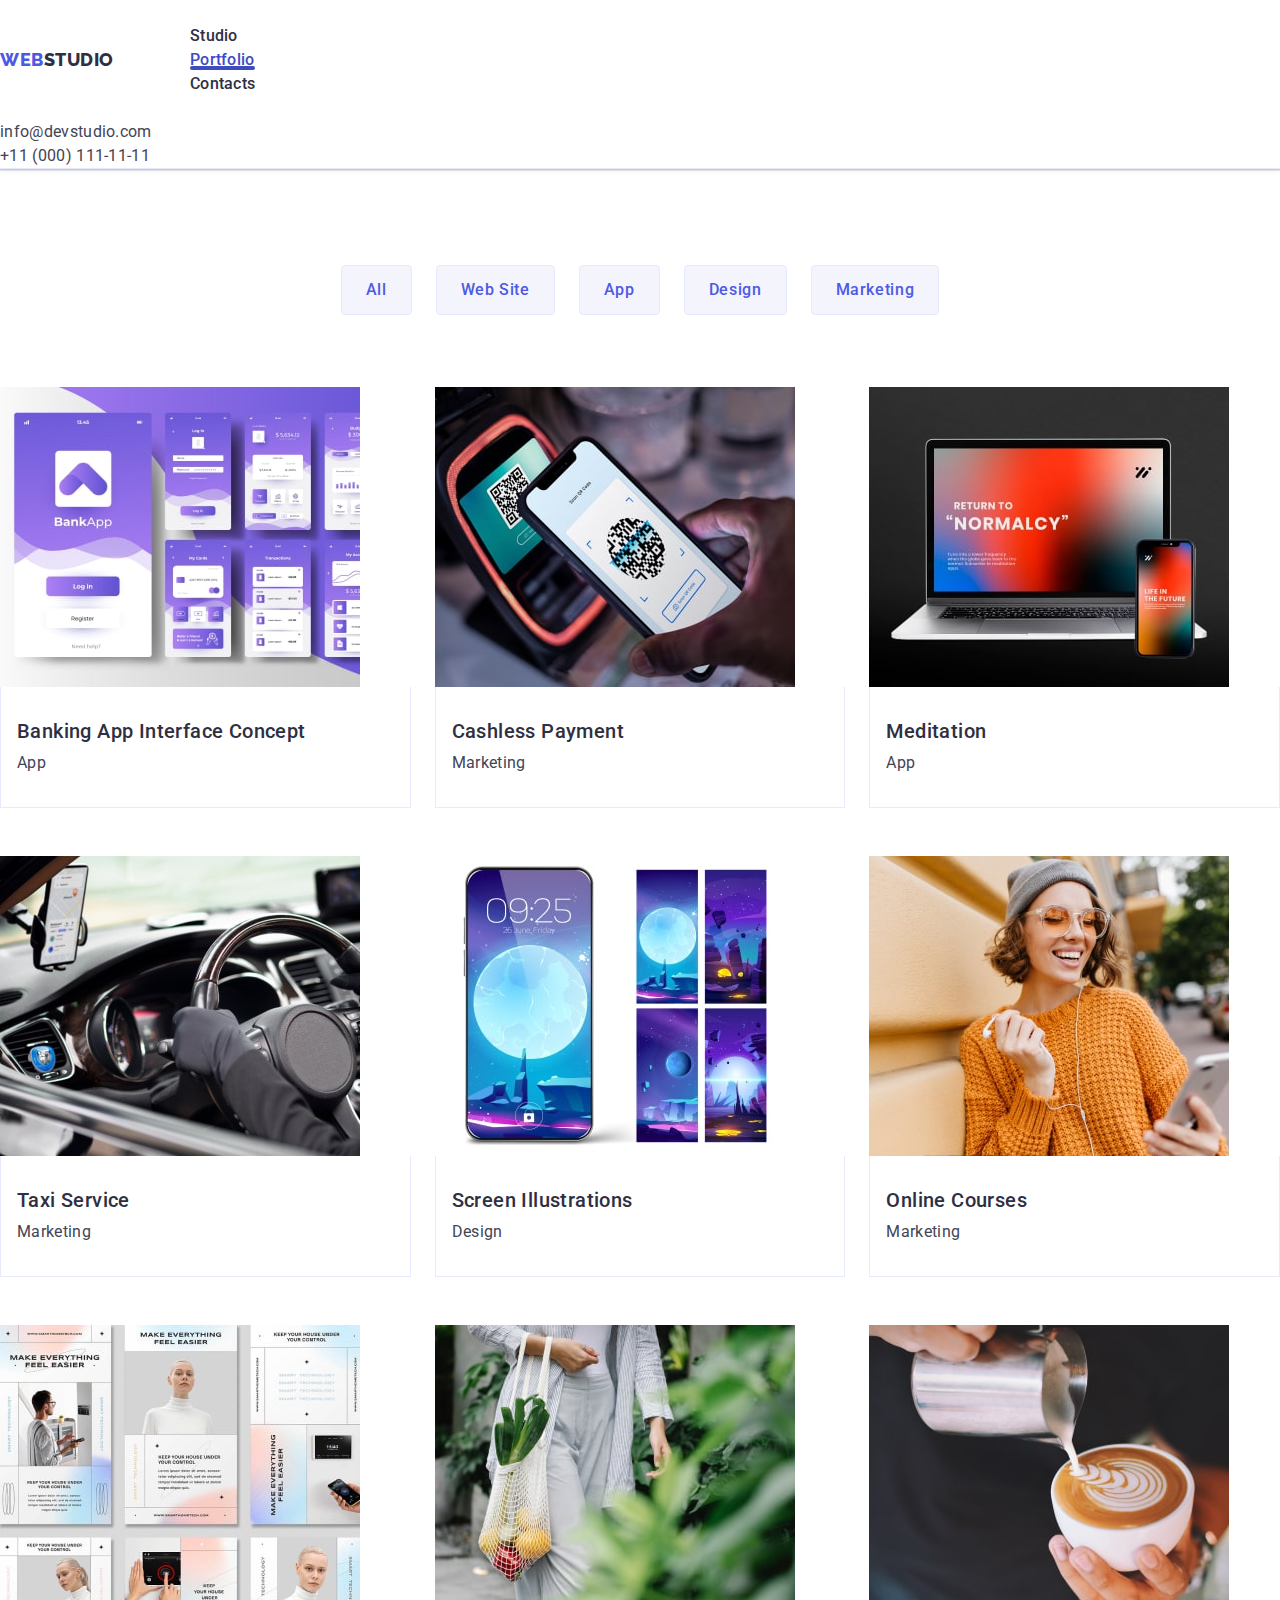
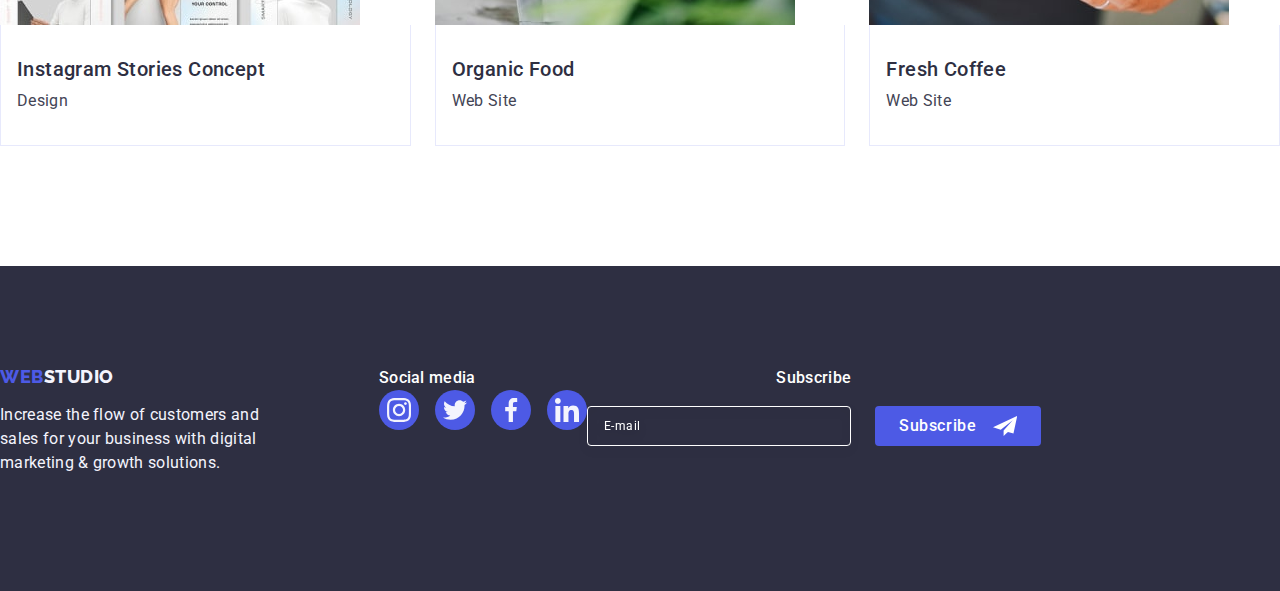
<file: portfolio.html>
<!DOCTYPE html>
<html lang="en">

<head>
    <meta charset="UTF-8">
    <meta http-equiv="X-UA-Compatible" content="IE=edge">
    <meta name="viewport" content="width=device-width, initial-scale=1.0">
    <link rel="stylesheet" href="https://cdn.jsdelivr.net/npm/modern-normalize@2.0.0/modern-normalize.min.css">

    <title>WebStudio</title>
    <link rel="preconnect" href="https://fonts.googleapis.com">
    <link rel="preconnect" href="https://fonts.gstatic.com" crossorigin>
    <link rel="preconnect" href="https://fonts.gstatic.com" crossorigin>
    <link href="https://fonts.googleapis.com/css2?family=Raleway:wght@800&family=Roboto:wght@400;500;700&display=swap"
        rel="stylesheet">
    <link href="./css/style.css" rel="stylesheet" />

</head>

<body>
    <header class="header link">
        <div class="container header-container">
            <nav class="header-nav-lu link">
                <a class="logo-link link" href="./index.html">WEB<span class="span-logo">Studio</span></a>
                <ul class="header-nav-item list">
                    <li><a href="./index.html" class="header-nav-li link">Studio</a></li>
                    <li><a href="./portfolio.html" class="header-nav-li link current">Portfolio</a></li>
                    <li><a href="" class="header-nav-li link">Contacts</a></li>
                </ul>
            </nav>
    
            <address class="address">
                <ul class="address-item list">
                    <li><a href="mailto:info@devstudio.com" class="address-li link">info@devstudio.com</a></li>
                    <li><a href="tel:+110001111111" class="address-li link">+11 (000) 111-11-11</a></li>
                </ul>
            </address>
        </div>
    </header>

    <!-- Main content -->
<main>
    <section class="filter">
        <div class="container">
            <h1 class="filter-title visually-hidden">Filter</h1>
            <ul class="list-div list">
                <li><button type="button" class="button-all">All</button></li>
                <li><button type="button" class="button-all">Web Site</button></li>
                <li><button type="button" class="button-all">App</button></li>
                <li><button type="button" class="button-all">Design</button></li>
                <li><button type="button" class="button-all">Marketing</button></li>
            </ul>
            <ul class="portfolio-ul list">
                <li class="portfolio-list">
                    <a href="#" class="link-category link">
                        <div class="link-container">
                            <img src="./images/Banking.jpg" alt="Banking App" width="360" height="300" class="portfolio-li">
                            <p class="portfolio-strategy-p">14 Stylish and User-Friendly App Design Concepts · Task Manager
                                App ·
                                Calorie Tracker App · Exotic Fruit Ecommerce App · Cloud Storage App</p>
                        </div>
                        <div class="app-box">
                            <h2 class="tittle-box tittle">Banking App Interface Concept</h2>
                            <p class="category">App</p>
                        </div>
                    </a>
                </li>
                <li class="portfolio-list">
                    <a href="#" class="link-category link">
                        <div class="link-container">
                            <img src="./images/Payment.jpg" alt="Cashless Payment" width="360" height="300"
                                class="portfolio-li">
                            <p class="portfolio-strategy-p">14 Stylish and User-Friendly App Design Concepts · Task Manager
                                App ·
                                Calorie Tracker App · Exotic Fruit Ecommerce App · Cloud Storage App</p>
                        </div>
                        <div class="app-box">
                            <h2 class="tittle-box tittle">Cashless Payment</h2>
                            <p class="category">Marketing</p>
                        </div>
                    </a>
                </li>
                <li class="portfolio-list">
                    <a href="#" class="link-category link">

                        <div class="link-container">
                            <img src="./images/Meditation.jpg" alt="Meditation" width="360" height="300"
                                class="portfolio-li">
                            <p class="portfolio-strategy-p">14 Stylish and User-Friendly App Design Concepts · Task Manager
                                App ·
                                Calorie Tracker App · Exotic Fruit Ecommerce App · Cloud Storage App</p>
                        </div>
                        <div class="app-box">
                            <h2 class="tittle-box tittle">Meditation</h2>
                            <p class="category">App</p>
                        </div>
                    </a>
                </li>
                <li class="portfolio-list">
                    <a href="#" class="link-category link">

                        <div class="link-container">
                            <img src="./images/Taxi.jpg" alt="Taxi Service" width="360" height="300" class="portfolio-li">
                            <p class="portfolio-strategy-p">14 Stylish and User-Friendly App Design Concepts · Task Manager
                                App ·
                                Calorie Tracker App · Exotic Fruit Ecommerce App · Cloud Storage App</p>
                        </div>
                        <div class="app-box">
                            <h2 class="tittle-box tittle">Taxi Service</h2>
                            <p class="category">Marketing</p>
                        </div>
                    </a>
                </li>
                <li class="portfolio-list">
                    <a href="#" class="link-category link">

                        <div class="link-container">
                            <img src="./images/Illustrations.jpg" alt="Screen Illustrations" width="360" height="300"
                                class="portfolio-li">
                            <p class="portfolio-strategy-p">14 Stylish and User-Friendly App Design Concepts · Task Manager
                                App ·
                                Calorie Tracker App · Exotic Fruit Ecommerce App · Cloud Storage App</p>
                        </div>
                        <div class="app-box">
                            <h2 class="tittle-box tittle">Screen Illustrations</h2>
                            <p class="category">Design</p>
                        </div>
                    </a>
                </li>
                <li class="portfolio-list">
                    <a href="#" class="link-category link">

                        <div class="link-container">
                            <img src="./images/Online.jpg" alt="Online Courses" width="360" height="300"
                                class="portfolio-li">
                            <p class="portfolio-strategy-p">14 Stylish and User-Friendly App Design Concepts · Task Manager
                                App ·
                                Calorie Tracker App · Exotic Fruit Ecommerce App · Cloud Storage App</p>
                        </div>
                        <div class="app-box">
                            <h2 class="tittle-box tittle">Online Courses</h2>
                            <p class="category">Marketing</p>
                        </div>
                    </a>
                </li>
                <li class="portfolio-list">
                    <a href="#" class="link-category link">

                        <div class="link-container">
                            <img src="./images/Instagram.jpg" alt="Instagram Stories Concept" width="360" height="300"
                                class="portfolio-li">
                            <p class="portfolio-strategy-p">14 Stylish and User-Friendly App Design Concepts · Task Manager
                                App ·
                                Calorie Tracker App · Exotic Fruit Ecommerce App · Cloud Storage App</p>
                        </div>
                        <div class="app-box">
                            <h2 class="tittle-box tittle">Instagram Stories Concept</h2>
                            <p class="category">Design</p>
                        </div>
                    </a>
                </li>
                <li class="portfolio-list">
                    <a href="#" class="link-category link">

                        <div class="link-container">
                            <img src="./images/Organic.jpg" alt="Organic Food" width="360" height="300"
                                class="portfolio-li">
                            <p class="portfolio-strategy-p">14 Stylish and User-Friendly App Design Concepts · Task Manager
                                App ·
                                Calorie Tracker App · Exotic Fruit Ecommerce App · Cloud Storage App</p>
                        </div>
                        <div class="app-box">
                            <h2 class="tittle-box tittle">Organic Food</h2>
                            <p class="category">Web Site</p>
                        </div>
                    </a>
                </li>
                <li class="portfolio-list">
                    <a href="#" class="link-category link">

                        <div class="link-container">
                            <img src="./images/Coffee.jpg" alt="Fresh Coffee" width="360" height="300" class="portfolio-li">
                            <p class="portfolio-strategy-p">14 Stylish and User-Friendly App Design Concepts · Task Manager
                                App ·
                                Calorie Tracker App · Exotic Fruit Ecommerce App · Cloud Storage App</p>
                        </div>
                        <div class="app-box">
                            <h2 class="tittle-box tittle">Fresh Coffee</h2>
                            <p class="category">Web Site</p>
                        </div>
                    </a>
                </li>
            </ul>
        </div>   
    </section>
</main>

<!-- Footer -->
    <footer class="footer">
        <div class="form-unique container">
            <div class="footer-box">
                <a href="./index.html" class="link">Web<span class="link-web">Studio</span></a>
                <p class="text">
                    Increase the flow of customers and<br />sales for your business with
                    digital<br />marketing & growth solutions.
                </p>
            </div>
            <div class="footer-sm">
                <p class="footer-sm-p">Social media</p>
                <ul class="footer-icons list">
                    <li class="fourth-item">
                        <a class="footer-icon-svg link" href="#">
                            <svg class="footer-icon" width="24" height="24">
                                <use href="./images/icons.svg#icon-instagram-2"></use>
                            </svg>
                        </a>
                    </li>
                    <li class="fourth-item">
                        <a class="footer-icon-svg link" href="#">
                            <svg class="footer-icon" width="24" height="24">
                                <use href="./images/icons.svg#icon-twitter-1"></use>
                            </svg>
                        </a>
                    </li>
                    <li class="fourth-item">
                        <a class="footer-icon-svg link" href="#">
                            <svg class="footer-icon" width="24" height="24">
                                <use href="./images/icons.svg#icon-facebook-1"></use>
                            </svg>
                        </a>
                    </li>
                    <li class="fourth-item">
                        <a class="footer-icon-svg link" href="#">
                            <svg class="footer-icon" width="24" height="24">
                                <use href="./images/icons.svg#icon-linkedin-1"></use>
                            </svg>
                        </a>
                    </li>
                </ul>
            </div>
            <div class="footer-box-form">
                <p class="input-footer-title">Subscribe</p>
                <form class="footer-form">
                    <label class="footer-label">
                        <input type="email" placeholder="E-mail" class="footer-input" name="footer-email">
                    </label>
                    <button type="submit" class="footer-btn">Subscribe
                        <svg class="footer__btn-svg" width="24" height="24">
                            <use href="./images/icons.svg#icon-icon-send"></use>
                        </svg>
                    </button>
                </form>
            </div>
    
        </div>
    </footer>
</file>
<file: css/style.css>
p, h1, h2, h3 {
margin: 0;
}

a {
  text-decoration: none;
}

ul {
  list-style-type: none;
  margin-top: 0;
  margin-bottom: 0;
  padding-left: 0;
}

img {
  display: block;
}

.list {
  list-style: none;
  padding-left: 0;
  margin: 0;
}

.header {
border-bottom: 1px solid #e7e9fc;
box-shadow: 0px 2px 1px rgba(46, 47, 66, 0.08), 
0px 1px 1px rgba(46, 47, 66, 0.16), 0px 1px 6px rgba(46, 47, 66, 0.08);
}


/*.container {
  width: 1158px;
  margin: 0 auto;
  padding-right: 15px;
  padding-left: 15px;
}*/

 .current::after {
  content: "";
 position: absolute;
 left: 0;
 bottom: -1px;
 background-color: #404bbf;
 height: 4px;
 border-radius: 2px;
 display: block;
 width: 100%;
 }

.current {
  color: #404BBF;
}

/*.header-container {
  display: flex;
  align-items: center;
}*/

.container-menu {
  display: flex;
  align-items: center;
  gap: 40px;
}

.header-nav-lu {
  display: flex;
  align-items: center;
  flex-grow: 0;
  padding: 24px 0;
}

/*.header-nav-item {
  display: flex;
  align-items: center;
  flex-grow: 1px;
  gap: 40px;
}*/

/*.address-item {
  display: flex;
  align-items: center;
  flex-grow: 1px;
  gap: 40px;
}*/

/*.section-hero {
  padding: 188px 0;
}*/

:root {
  --primary-color: #434455;
  --secondary-color: #2e2f42;
  --white-color: #ffffff;
  --second-logo-color: #4d5ae5;
  --first-logo-color: #2e2f42;
  --first-footer-logo-color: #4d5ae5;
  --second-footer-logo-color: #f4f4fd;
  --primary-background-color: #ffffff;
  --secondary-background-color: #2e2f42;
  --gray-background-color: #F4F4FD;
  --accent-color: #4d5ae5;
  --active-accent-color: #ffffff;
  --accent-background-color: #f4f4fd;
  --active-accent-background-color: #404bbf;
}

body {
  font-family: "Roboto", sans-serif;
  color: var(--primary-color);
  background-color: var(--primary-background-color);
}

.logo-link {
  font-family: "Raleway", sans-serif;
  font-weight: 800;
  font-size: 18px;
  line-height: 1.17;
  letter-spacing: 0.03em;
  text-transform: uppercase;
  text-decoration: none;
  color: var(--second-logo-color);
  margin-right: 76px;
  display: flex;
  align-items: center;
}

.span-logo {
  color: var(--first-logo-color);
}

.list {
  list-style-type: none;
}

.link {
  text-decoration: none;
  
}

.header-nav-item {
  font-weight: 500;
  font-size: 16px;
  line-height: 1.5;
  letter-spacing: 0.02em;
  color: var(--secondary-color);
}

.header-nav-li {
  color: var(--secondary-color);
}

.current {
  color: #404BBF;
}

.header-nav-item:hover,
.header-nav-item:focus {
  color: var(--active-accent-background-color);
}

.header-nav-li:hover,
.header-nav-li:focus {
  color: var(--active-accent-background-color);
}

.address-li:hover,
.address-li:focus {
  color: var(--active-accent-background-color);
}

.address {
  font-style: normal;
  margin-left: auto;
}

.address-item {
  font-size: 16px;
  font-weight: 400;
  line-height: 1.5;
  font-style: normal;
  text-decoration: none;
  color: var(--primary-color);
  letter-spacing: 0.02em;
}

.address-li {
  color: var(--primary-color);
}

.address-item:hover,
.address-item:focus {
  color: var(--active-accent-background-color);
}

.section-hero {
  background-color: var(--secondary-background-color);
}

.section-hero-h {
  color: var(--white-color);
  font-weight: 700;
  font-size: 56px;
  line-height: 1.07;
  letter-spacing: 0.02em;
  text-align: center;
  width: 100%;
  max-width: 496px;
  align-items: center;
  margin: 0;
  margin-left: auto;
  margin-right: auto;
}

.button {
    display: block;
    min-width: 169px;
    height: 56px;
    border: none;
    font-size: 16px;
    line-height: 1.5;
    letter-spacing: 0.04em;
    color: #ffffff;
    background-color: #4d5ae5;
    border-radius: 4px;
    font-family: "Roboto", sans-serif;
    font-weight: 500;
    cursor: pointer;
    padding: 16px 32px;
    align-self: center;
    box-shadow: 0px 4px 4px rgba(0, 0, 0, 0.15);
    transition: background-color 250ms cubic-bezier(0.4, 0, 0.2, 1);
  }

  .button:focus,
  .button:hover {
    background: #404bbf;
    box-shadow: 0px 4px 4px rgba(0, 0, 0, 0.15);
  }

.section-hero .btn-section-hero {
  background-color: var(--accent-color);
  color: var(--white-color);
  font-family: "Roboto", sans-serif;
  font-weight: 500;
  font-size: 16px;
  line-height: 1.5;
  letter-spacing: 0.04em;
  cursor: pointer;
}

.section-hero .btn-section-hero:hover,
.section-hero .btn-section-hero:focus {
  background-color: var(--active-accent-background-color);
}

.features {
  padding-top: 120px;
  padding-bottom: 120px;
}

.features-ul {
  display: flex;
  gap: 24px;
}

.features-li{
width: 264px;
}
 
.features-h2 {
  visibility: hidden;
}

.features-strategy {
  font-weight: 500;
  font-size: 20px;
  line-height: 1.2;
  letter-spacing: 0.02em;
  color: var(--secondary-color);
  margin-bottom: 8px;
}

.features-strategy-p {
  font-weight: 400;
  font-size: 16px;
  line-height: 1.5;
  letter-spacing: 0.02em;
  margin-bottom: 8px;
  margin: 0 auto;
}

.section-performance {
  padding-bottom: 120px;
  }

.performance-container {
  display: flex;
  text-align: center;
  align-items: center;
}

.section-performance-h {
font-weight: 700;
font-size: 36px;
line-height: 1.11;
text-align: center;
text-transform: capitalize;
letter-spacing: 0.02em;
color: var(--secondary-color);
margin-bottom: 72px;
}

.section-performance-img {
width: calc((100% - 48px) / 3);
}
.section-performance-images {
  display: flex;
  gap: 24px;
}

.section-four {
  background-color: var(--gray-background-color);
  text-align: center;
  padding: 120px 0;
}

.team {
  font-weight: 700;
  font-size: 36px;
  line-height: 1.11;
  letter-spacing: 0.02em;
  text-transform: capitalize;
  color: var(--secondary-color);
  text-align: center;
  margin-bottom: 72px;
}

.team-ul {
  display: flex;
  gap: 24px;
}

.team-ul-img-h {
font-weight: 500;
font-size: 20px;
line-height: 1.2;
letter-spacing: 0.02em;
text-transform: capitalize;
color: var(--secondary-color);
text-align: center;
border-top-left-radius: 0px;
border-top-right-radius: 0px;
border-top-right-radius: 4px;
border-bottom-left-radius: 4px;
margin-bottom: 8px;

}

.container-team { 
padding: 32px 0
}

.team-ul-p {
  font-weight: 400;
  font-size: 16px;
  line-height: 1.5;
  letter-spacing: 0.02em;
}

.team-ul-img {
  background-color: var(--primary-background-color);
  width: calc((100% - 72px) / 4);
  border-radius: 0px 0px 4px 4px;
  box-shadow: 0px 1px 6px rgba(46, 47, 66, 0.08),
      0px 1px 1px rgba(46, 47, 66, 0.16),
      0px 2px 1px rgba(46, 47, 66, 0.08);
}

.footer {
  background-color: var(--secondary-background-color);
  padding: 100px 0;
}

.footer .link {
  font-family: "Raleway", sans-serif;
  font-weight: 800;
  font-size: 18px;
  line-height: 1.17;
  letter-spacing: 0.03em;
  text-transform: uppercase;
  text-decoration: none;
  color: var(--first-footer-logo-color);
  display: inline-block;
  display: inline-block;
  margin-bottom: 16px;
}

.footer .link-web {
  color: var(--second-footer-logo-color);
}

.footer .text {
  font-weight: 400;
  font-size: 16px;
  line-height: 1.5;
  letter-spacing: 0.02em;
  color: var(--second-footer-logo-color);
  max-width: 264px;
  margin-bottom: 16px;
}

.list-div {
  list-style-type: none;
}

.address-li {
  line-height: 1.5;
  line-height: 1.5;
  letter-spacing: 0.02em;
  padding-top: 24px;
  padding-bottom: 24px;
}

/*.header-nav-li {
  font-weight: 500;
  line-height: 1.5;
  letter-spacing: 0.02em;
  padding-top: 24px;
  padding-bottom: 24px;

}*/

.list-div .button-all {
  background-color: var(--accent-background-color);
  color: var(--accent-color);
  border: 1px solid #e7e9fc;
  font-family: "Roboto", sans-serif;
  font-weight: 500;
  font-size: 16px;
  line-height: 1.5;
  letter-spacing: 0.04em;
  cursor: pointer;
  transition: color 250ms cubic-bezier(0.4, 0, 0.2, 1), 
  background-color 250ms cubic-bezier(0.4, 0, 0.2, 1), 
  border-color 250ms cubic-bezier(0.4, 0, 0.2, 1), 
  box-shadow 250ms cubic-bezier(0.4, 0, 0.2, 1);
}

.button-all:hover,
.button-all:focus {
  background-color: var(--active-accent-background-color);
  color: var(--white-color);
  border: 1px solid transparent;
  box-shadow: 0px 3px 1px rgba(0, 0, 0, 0.1), 
  0px 2px 1px rgba(0, 0, 0, 0.08), 0px 2px 2px rgba(0, 0, 0, 0.12);
}

.filter {
  padding-top: 96px;
  padding-bottom: 120px;
}
.list-div {
  display: flex;
  justify-content: center;
  gap: 24px;
  margin-right: 0;
  margin-bottom: 72px;
}

.visually-hidden {
  position: absolute;
  width: 1px;
  height: 1px;
  margin: -1px;
  border: 0;
  padding: 0;
  white-space: nowrap;
  clip-path: inset(100%);
  clip: rect(0 0 0 0);
  overflow: hidden;
}
.button-all {
  padding: 12px 24px;
  border: 1px solid #e7e9fc;
  border-radius: 4px;
}

.portfolio-ul {
  display: flex;
  flex-wrap: wrap;
  gap: 48px 24px;
}

.portfolio-list{
  width: calc((100% - 48px) / 3);
  position: relative;
  overflow: hidden;

  transition: color 250ms cubic-bezier(0.4, 0, 0.2, 1),
  background-color 250ms cubic-bezier(0.4, 0, 0.2, 1),
  border-color 250ms cubic-bezier(0.4, 0, 0.2, 1),
  box-shadow 250ms cubic-bezier(0.4, 0, 0.2, 1);
  }

.tittle-box {
  text-align: start;
  margin-bottom: 8px;}

.tittle {
  font-weight: 500;
  font-size: 20px;
  line-height: 1.2;
  letter-spacing: 0.02em;
  color: var(--secondary-color);
  margin-bottom: 8px;
  align-items: center;
}

.portfolio-strategy-p {
  font-size: 16px;
  line-height: 1.5;
  letter-spacing: 0.02em;
  color: var(--primary-color);
  align-items: center;
  height: 100%;
  width: 100%;
}
/*------------------homework 4 ---------------*/

/*.hero-container {
  display: flex;
  flex-direction: column;
  padding: 0 316px;
}*/

.section-hero {
background-image: linear-gradient(rgba(46, 47, 66, 0.7), rgba(46, 47, 66, 0.7)), 
url(../images/people-office.jpg);
max-width: 1440px;
background-repeat: no-repeat;
background-size: cover;
margin: 0 auto;
background-position: center;
padding: 188px 0px;
}

.section-hero-h {
  font-size: 56px;
    line-height: 1.07;
    color: #ffffff;
    letter-spacing: 0.02em;
    text-align: center;
    padding-bottom: 48px;
    max-width: 496px;
}

.features {
  padding: 120px 0;
}

.features-li {
  width: 264px;
}
.svg-box {
  display: flex;
  align-items: center;
  justify-content: center;
  margin-bottom: 8px;
  background: #f4f4fd;
  border-radius: 4px;
  width: 264px;
  height: 112px;}
    
.svg-second {
margin: 24px 100px;
}

 .fourth-icon-list {
   display: flex;
   justify-content: center;
   margin-top: 8px;
   gap: 24px;
 }

 .fourth-item {
   width: 40px;
   height: 40px;
 }

 .fourth-icon-svg {
   width: 100%;
   height: 100%;
   background-color: #4d5ae5;
   padding: 12px;
   border-radius: 50%;
   display: flex;
   align-items: center;
   justify-content: center;
   transition: background-color 250ms cubic-bezier(0.4, 0, 0.2, 1);
 }

 .fourth-icon-svg:focus,
 .fourth-icon-svg:hover {
   background-color: #404bbf;
 }

 .fourth-icon {
   fill: #f4f4fd;
 }

.section-fifth {
  padding-top: 120px;
  padding-bottom: 120px;
}

.fifth-list {
  display: flex;
  gap: 24px;
}
        
 .fifth-list-item {
   display: inline-block;
   height: 88px;
   width: calc((100% - 120px) / 6);
 }

 .fifth-svg {
   fill: currentColor;
 }

 .fifth-link {
   width: 100%;
   height: 100%;
   border: 1px solid #8e8f99;
   color: #8e8f99;
   border-radius: 4px;
   display: flex;
   align-items: center;
   justify-content: center;
   padding: 16px 32px;
   transition: border-color 250ms cubic-bezier(0.4, 0, 0.2, 1), color 250ms cubic-bezier(0.4, 0, 0.2, 1);
 }

 .fifth-link:focus,
 .fifth-link:hover {
   color: #404bbf;
   border: 1px solid #404bbf;
 }

 .form-unique {
  display: flex;
  align-items: baseline
 }
                
  .footer-sm {
    font-weight: 500;
    line-height: 1.5;
    letter-spacing: 0.02em;
    color: #ffffff;
    margin-bottom: 16px;
    margin-top: 0;
  }
 
  .footer-icons {
    display: flex;
    gap: 16px;
  }
 
  .footer-icon {
    fill: #f4f4fd;
  }
 
  .footer-icon-svg.link {
  width: 100%;
  height: 100%;
  background-color: #4d5ae5;
  padding: 8px;
  border-radius: 50%;
  display: flex;
  align-items: center;
  justify-content: center;
  transition: background-color 250ms cubic-bezier(0.4, 0, 0.2, 1);
  }
 
.footer-icon-svg.link:focus,
.footer-icon-svg.link:hover {
  background-color: #31d0aa;}

.backdrop {
  position: fixed;
  top: 0;
  left: 0;
  width: 100%;
  height: 100%;
  background-color: rgba(46, 47, 66, 0.4);
  transition: opacity 250ms cubic-bezier(0.4, 0, 0.2, 1), visibility 250ms cubic-bezier(0.4, 0, 0.2, 1);
}

.is-hidden {
  opacity: 0;
  visibility: hidden;
  pointer-events: none;
}

.modal {
  position: absolute;
  top: 50%;
  left: 50%;
  transform: translate(-50%, -50%) scale(1);
  width: 408px;
  min-height: 584px;
  background: #fcfcfc;
  box-shadow: 0px 1px 1px rgba(0, 0, 0, 0.14), 0px 1px 3px rgba(0, 0, 0, 0.12), 0px 2px 1px rgba(0, 0, 0, 0.2);
  border-radius: 4px;
  transition: transform 250ms cubic-bezier(0.4, 0, 0.2, 1);
}

.modal-button {
  position: absolute;
  top: 24px;
  right: 24px;
  width: 24px;
  height: 24px;
  border-radius: 50%;
  display: flex;
  align-items: center;
  justify-content: center;
  background-color: #e7e9fc;
  border: 1px solid rgba(0, 0, 0, 0.1);
  padding: 0;
  cursor: pointer;
  transition: background-color 250ms cubic-bezier(0.4, 0, 0.2, 1), border 250ms cubic-bezier(0.4, 0, 0.2, 1);
}

.modal-button:hover {
  border: none;
  background-color: #404bbf;
}

.modal-button:focus {
  border: none;
  background-color: #404bbf;
}

.modal-button:hover,
.modal-button:focus .modal-button-svg {
  fill: #ffffff;
}

.modal-button-svg {
  transition: fill 250ms cubic-bezier(0.4, 0, 0.2, 1);
}

/*-----portfolio homework 4--------*/

.app-box {
  padding: 32px 16px;
  border: 1px solid #e7e9fc;
  border-top: none;
}

.tittle-box {
  text-align: start;
  margin-bottom: 8px;
}

.category {
  font-size: 16px;
  line-height: 1.5;
  color: #434455;
  letter-spacing: 0.02em;
  color: var(--primary-color);
}

.category-list {
  display: flex;
  flex-wrap: wrap;
}

.category-item {
  margin-right: 24px;
  margin-bottom: 48px;
  position: relative;
  overflow: hidden;}

.link-container {
  position: relative;
  overflow: hidden;
}

.link-category {
  display: block;
  transition: box-shadow 250ms cubic-bezier(0.4, 0, 0.2, 1);
}

.link-category:hover,
.link-category:focus {
  box-shadow: 0px 1px 6px rgba(46, 47, 66, 0.08), 0px 1px 1px rgba(46, 47, 66, 0.16),
    0px 2px 1px rgba(46, 47, 66, 0.08);
}

.link-category:focus .link-container,
.link-category:hover .link-container {
  transform: translateY(0%);
}

.portfolio-strategy-p {
  position: absolute;
  top: 0;
  font-size: 16px;
  line-height: 1.5;
  letter-spacing: 0.02em;
  color: #f4f4fd;
  padding: 40px 32px;
  background-color: #4d5ae5;
  height: 100%;
  width: 100%;
  transform: translateY(100%);
  transition: transform 250ms cubic-bezier(0.4, 0, 0.2, 1);
}

 .link-category:hover .portfolio-strategy-p,
 .link-category:focus .portfolio-strategy-p {
   transform: translateY(0);
 }

.portfolio-list:hover,
.portfolio-list:focus {
  box-shadow: 0px 1px 6px rgba(46, 47, 66, 0.08), 0px 1px 1px rgba(46, 47, 66, 0.16),
  0px 2px 1px rgba(46, 47, 66, 0.08);
  transform: translateY(0%)
}

.portfolio-list:nth-child(3),
.portfolio-list:nth-child(6),
.portfolio-list:nth-child(9),
.portfolio-list:nth-child(7),
.portfolio-list:nth-child(8) {
}

.portfolio-list:nth-child(9),
.portfolio-list:nth-child(7),
.portfolio-list:nth-child(8) {
}

/*header*/

.header-nav-li {
  position: relative;
  transition: color 250ms cubic-bezier(0.4, 0, 0.2, 1);
}

.header-nav-li:active,
.header-nav-li:focus,
.header-nav-li:hover {
  color: #404bbf;
}

.address-li {
  font-weight: 400;
  font-size: 16px;
  line-height: 1.5;
  color: #434455;
  letter-spacing: 0.02em;
  transition: color 250ms cubic-bezier(0.4, 0, 0.2, 1);
}

.address-li:focus,
.address-li:hover {
  color: #404bbf;}

.subtitle {
  font-size: 36px;
  line-height: 1.11;
  color: var(--secondary-color);
  margin-bottom: 72px;
  text-align: center;
  text-transform: capitalize;
  letter-spacing: 0.02em;
}
/*---------------------Homework5----------------------------*/

.input-footer-title {
  text-align: center;
  margin-bottom: 16px;
  font-weight: 500;
  font-size: 16px;
  line-height: 1.5;
  letter-spacing: 0.02em;
  color: #ffffff;
}

.footer-box-p {
  margin-right: 120px;
}

.footer-box {
  margin-right: 120px;
}
.footer-form {
  display: flex;
  flex-direction: column;
  gap: 16px;
}

.footer-input {
  margin-left: auto;
  width: 264px;
  height: 40px;
  font-size: 12px;
  line-height: 1.5;
  letter-spacing: 0.04em;
  padding-left: 16px;
  background-color: transparent;
  border: 1px solid #ffffff;
  filter: drop-shadow(0px 4px 4px rgba(0, 0, 0, 0.15));
  border-radius: 4px;
  color: #ffffff;
}

.footer-input::placeholder {
  color: #ffffff;
  width: 264px;
}

.footer-btn {
  justify-content: center;
  margin: 0;
  margin-left: auto;
  min-width: 165px;
  height: 40px;
  display: flex;
  align-items: center;
  font-family: "Roboto", sans-serif;
  font-size: 16px;
  font-weight: 500;
  letter-spacing: 0.04em;
  cursor: pointer;
  border: none;
  padding: 10px 24px;
  color: #ffffff;
  line-height: 1.5;
  background: #4d5ae5;
  border-radius: 4px;
}

.footer__btn-svg {
  margin-left: 16px;
}

.footer-form {
  flex-direction: row;
  gap: 24px;}

.backdrop {
  position: fixed;
  top: 0;
  left: 0;
  width: 100%;
  height: 100%;
  background-color: rgba(46, 47, 66, 0.4);
  transition: opacity 250ms cubic-bezier(0.4, 0, 0.2, 1), visibility 250ms cubic-bezier(0.4, 0, 0.2, 1);
  overflow: auto;
}

.modal {
  position: absolute;
  top: 50%;
  left: 50%;
  transform: translate(-50%, -50%) scale(1);
  max-width: 408px;
  width: calc(100% - 36px);
  min-height: 584px;
  background: #fcfcfc;
  box-shadow: 0px 1px 1px rgba(0, 0, 0, 0.14), 0px 1px 3px rgba(0, 0, 0, 0.12), 0px 2px 1px rgba(0, 0, 0, 0.2);
  border-radius: 4px;
  transition: transform 250ms cubic-bezier(0.4, 0, 0.2, 1);
}

.modal-button {
  position: absolute;
  top: 24px;
  right: 24px;
  width: 24px;
  height: 24px;
  border-radius: 50%;
  display: flex;
  align-items: center;
  justify-content: center;
  background-color: #e7e9fc;
  border: 1px solid rgba(0, 0, 0, 0.1);
  padding: 0;
  cursor: pointer;
  transition: background-color 250ms cubic-bezier(0.4, 0, 0.2, 1), border 250ms cubic-bezier(0.4, 0, 0.2, 1);
}

.modal-button:hover {
  border: none;
  background-color: #404bbf;
}

.modal-button:focus {
  border: none;
  background-color: #404bbf;
}

.modal-button:hover,
.modal-button:focus .modal-button-svg {
  fill: #ffffff;
}

.modal-button-svg {
  transition: fill 250ms cubic-bezier(0.4, 0, 0.2, 1);
}

/*----------------------------------------------------*/
.modal-container {
  padding: 72px 24px 24px 24px;
}

.modal-title {
  font-weight: 500;
  line-height: 1.5;
  text-align: center;
  letter-spacing: 0.02em;
  color: #2e2f42;
  margin-bottom: 16px;
}

.modal-name-box {
  margin-bottom: 8px;
}

.modal-name {
  font-size: 12px;
  line-height: 1.17;
  letter-spacing: 0.04em;
  color: #8e8f99;
  display: block;
  margin-bottom: 4px;
}

.box-username {
  position: relative;
}

.username-icon {
  position: absolute;
  left: 16px;
  top: 50%;
  transform: translateY(-50%);
  transition: fill 250ms cubic-bezier(0.4, 0, 0.2, 1);
}

.modal-input:focus-within+.username-icon {
  fill: #4d5ae5; 
  border-color: #4D5AE5;
}

.modal-input {
  width: 264px;
  width: 100%;
  height: 40px;
  display: block;
  border: 1px solid rgba(46, 47, 66, 0.4);
  border-radius: 4px;
  background-color: transparent;
  padding-left: 38px;
  margin-bottom: 8px;
  outline: transparent;
  transition: border-color 250ms cubic-bezier(0.4, 0, 0.2, 1);
}

.modal-input:focus-within {
  border-color: #4d5ae5;
}

.textarea-box {
  display: flex;
  flex-direction: column;
  gap: 4px;
  margin-bottom: 16px;
}

.modal-textarea {
  width: 100%;
  height: 120px;
  font-size: 12px;
  line-height: 1.17;
  letter-spacing: 0.04em;
  color: rgba(46, 47, 66, 0.4);
  border-radius: 4px;
  background-color: transparent;
  padding: 8px 16px;
  outline: transparent;
  resize: none;
  transition: border-color 250ms cubic-bezier(0.4, 0, 0.2, 1);
  border: 1px solid rgba(46, 47, 66, 0.4);
}

.modal-textarea:focus-within {
  border-color: #4D5AE5;
}

.modal-textarea::placeholder {
  font-size: 12px;
  line-height: 1.17;
  letter-spacing: 0.04em;
  color: rgba(46, 47, 66, 0.4);
}

.checkbox-box {
  margin-bottom: 24px;
}

.privacy-checkbox:checked+.privacy-label>.checkbox-box-svg {
  background-color: var(--active-accent-background-color);
  border: none;
  fill: var(--accent-background-color);
  fill: var(--second-footer-logo-color);
}

.privacy-link {
  color: #4d5ae5;
  text-decoration: underline;
  display: inline-block;
  margin-left: 3px;
}

.checkbox-box-svg {
  margin-right: 8px;
  width: 16px;
  height: 16px;
  border: 1px solid rgba(46, 47, 66, 0.4);
  border-radius: 2px;
  transition: background-color 250ms cubic-bezier(0.4, 0, 0.2, 1), border 250ms cubic-bezier(0.4, 0, 0.2, 1),
  fill 250ms cubic-bezier(0.4, 0, 0.2, 1);
  display: inline-flex;
  align-items: center;
  justify-content: center;
  fill: transparent;
}

.privacy-label {
  font-size: 12px;
  line-height: 1.17;
  letter-spacing: 0.04em;
  color: #8e8f99;
  display: block;
}

.modal-btn {
  display: block;
  min-width: 169px;
  height: 56px;
  font-family: "Roboto", sans-serif;
  font-size: 16px;
  font-weight: 500;
  margin: 0 auto;
  background-color: #4d5ae5;
  border: none;
  box-shadow: 0px 4px 4px rgba(0, 0, 0, 0.15);
  border-radius: 4px;
  line-height: 1.5;
  cursor: pointer;
  letter-spacing: 0.04em;
  color: #ffffff;
  transition: background-color 250ms cubic-bezier(0.4, 0, 0.2, 1);
}

.visually-hidden {
  position: absolute;
  width: 1px;
  height: 1px;
  margin: -1px;
  border: 0;
  padding: 0;
  white-space: nowrap;
  clip-path: inset(100%);
  clip: rect(0 0 0 0);
  overflow: hidden;
}
</file>
